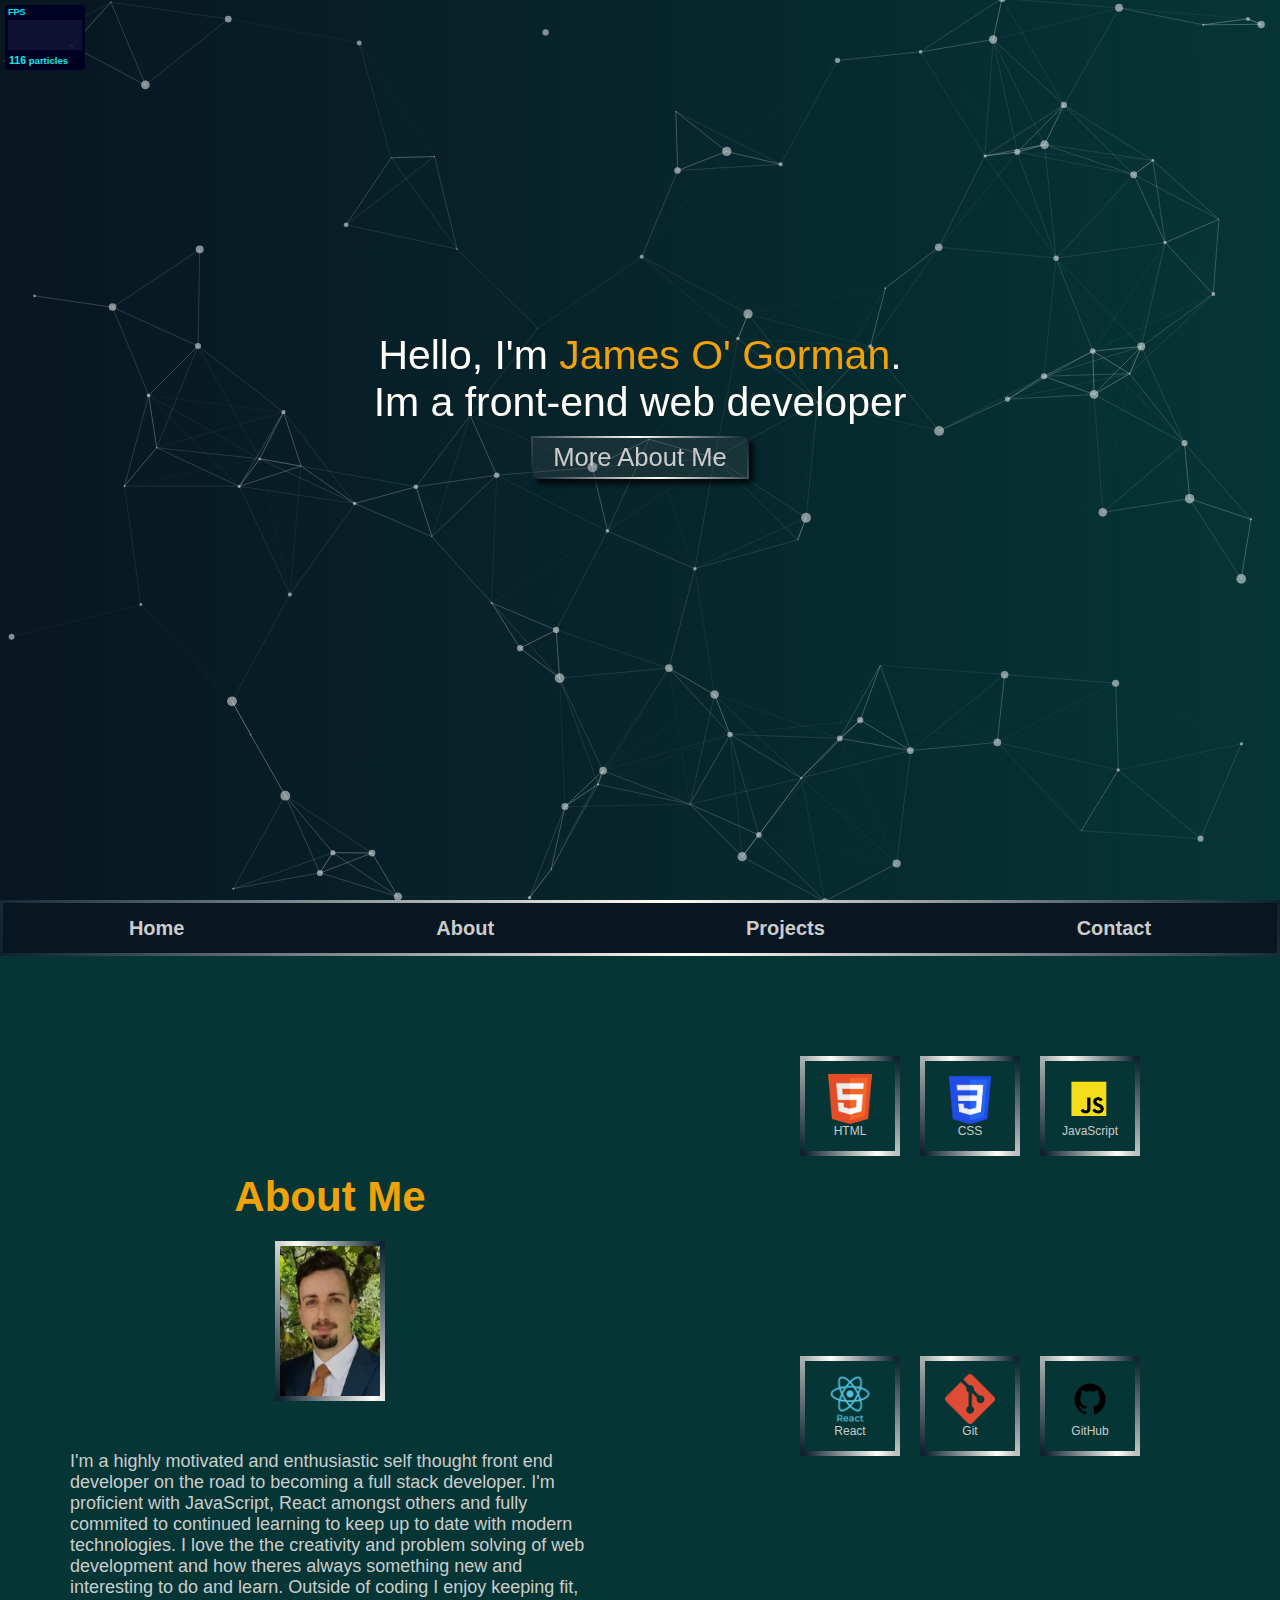
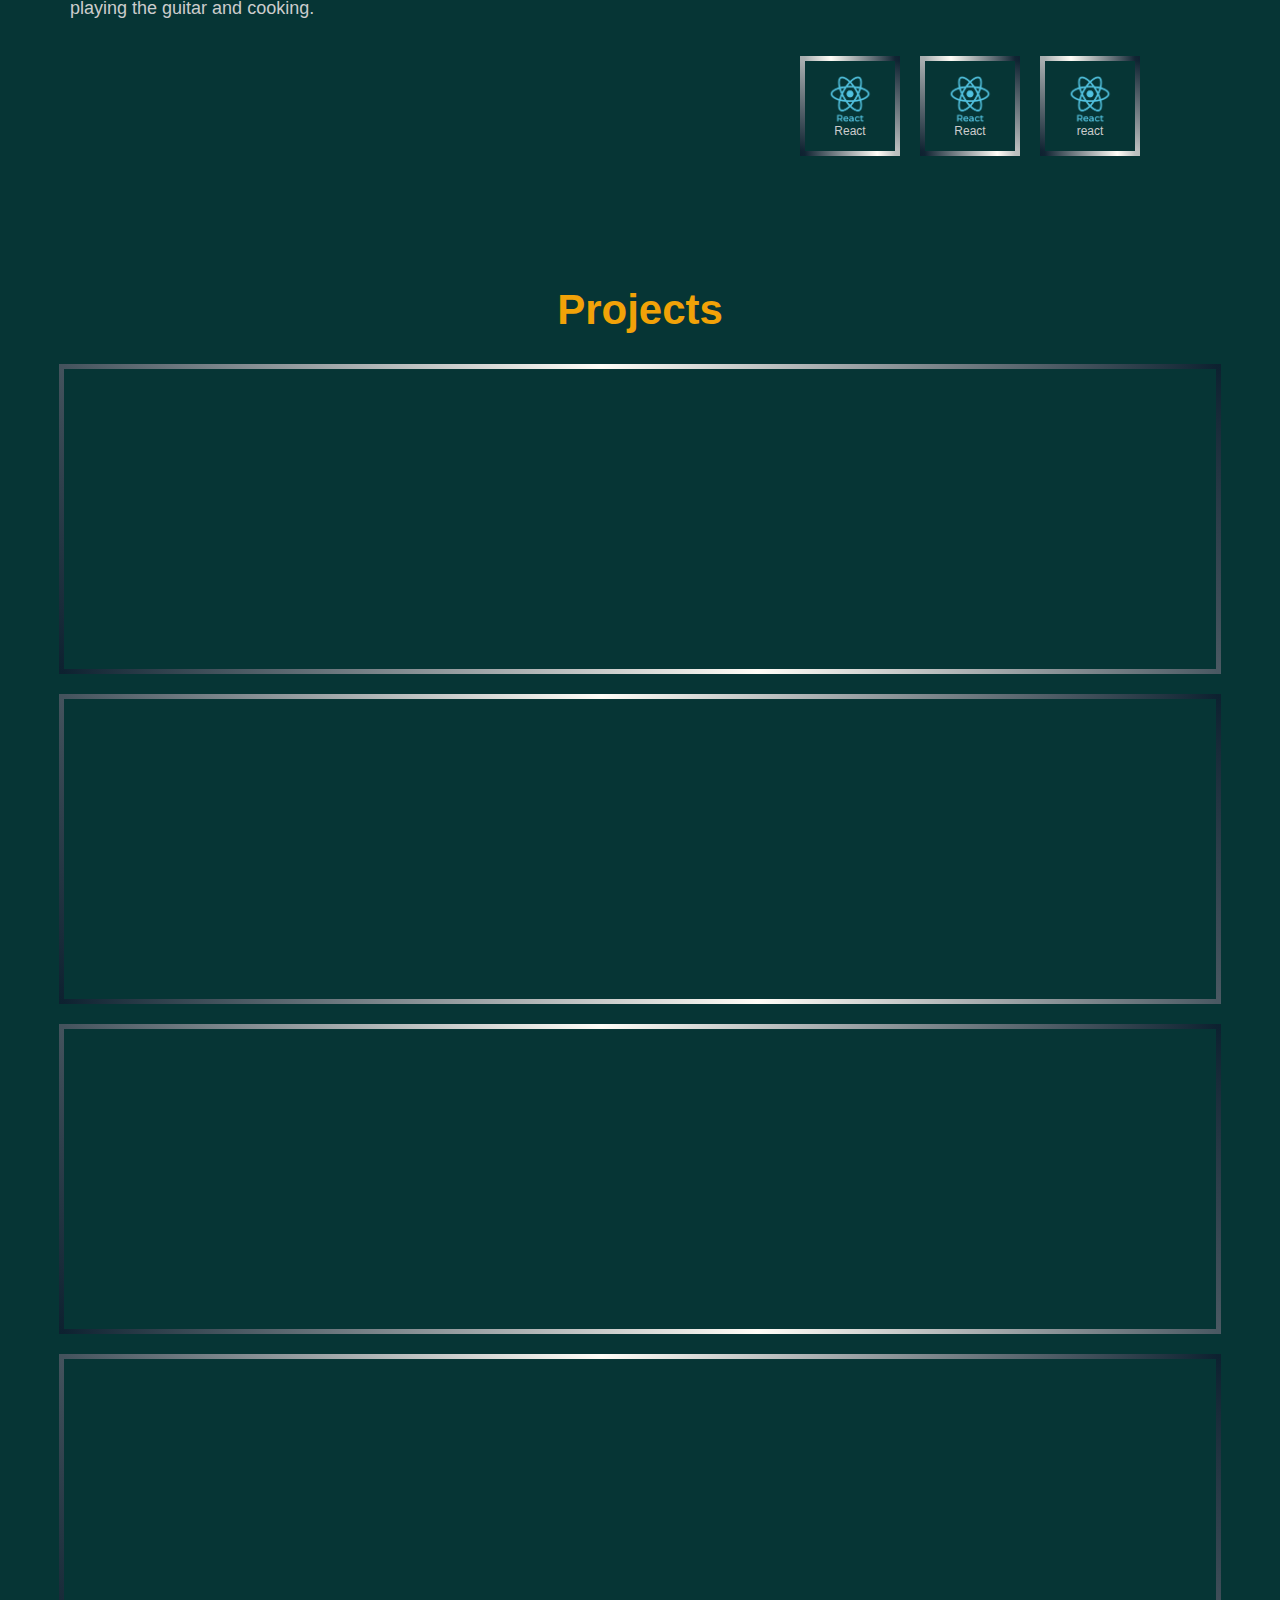
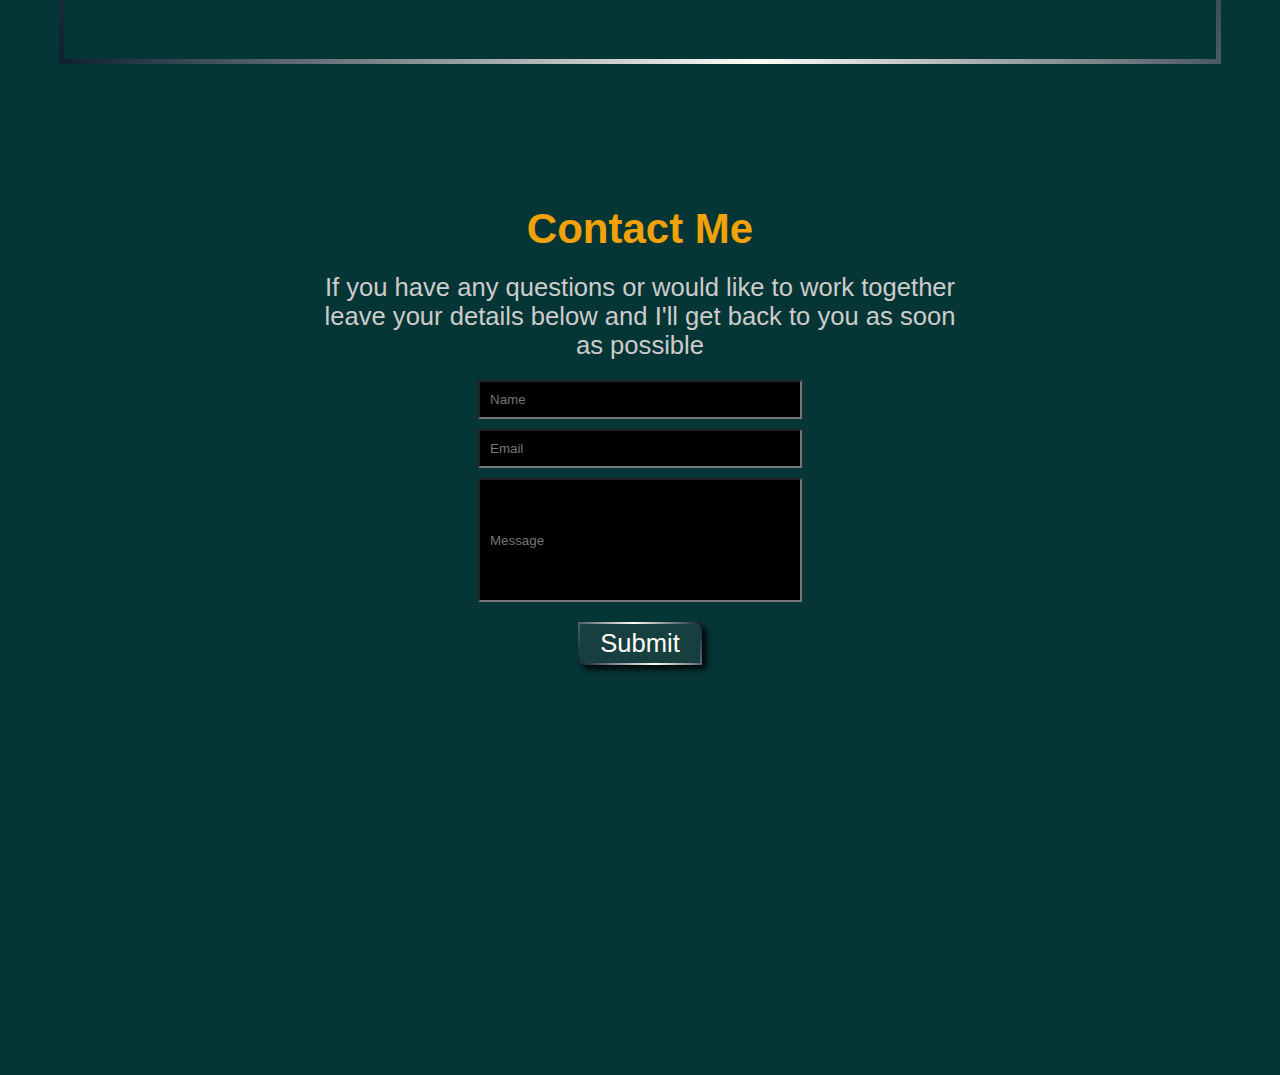
<file: demo/index.html>
<!DOCTYPE html>
<html lang="en">

<head>
  <meta charset="utf-8">
  <title>James O Gorman</title>
  <meta name="description" content="particles.js is a lightweight JavaScript library for creating particles.">
  <meta name="author" content="Vincent Garreau" />
  <meta name="viewport"
    content="width=device-width, initial-scale=1.0, minimum-scale=1.0, maximum-scale=1.0, user-scalable=no">
  <link rel="stylesheet" media="screen" href="css/style.css">
</head>

<body>
  <!-- test text --><!-- test text -->
  <div id="home-anchor"></div>


  <!-- count particles -->
  <div class="count-particles">
    <span class="js-count-particles">--</span> particles
  </div>

  <!-- particles.js container -->
  <div id="particles-js">
    <!-- ////////////////////////////// -->
    <!-- put in html below here to edit inside particles  -->
    <!-- //////////////////////////// -->
    <div class="header">
      <h1 id="header-top">Hello, I'm <span id="james">James O' Gorman</span>.</h1>
      <h1 id="header-bottom">Im a front-end web developer</h1>
      <button class="projects-btn"><a href="#navbar">More About Me</a></button>
    </div>
    <!-- /////////////////////////////// -->
    <!-- put in html above  here to edit inside particles  -->
    <!-- //////////////////////////////// -->
  </div>
  <div id="navbar">
    <ul>
      <li><a id="home-link" href="#home-anchor">Home</a></li>
      <li><a id="about-link" href="#navbar">About</a></li>
      <li><a id="projects-link" href="#projects-header">Projects</a></li>
      <li><a id="contact-link" href="#contact-header">Contact</a></li>
    </ul>

  </div>


  <div id="exp-flex-container" class="all-container">
    <div id="about-container">
      <h1 class="section-header" id="about-header">About Me</h1>

      <img id="avatar-img" src="/demo/images/myPhoto.jpg" alt="">
      <p id="about-paragraph">I'm a highly motivated and enthusiastic self thought front end developer on the road to
        becoming a full stack
        developer. I'm proficient with JavaScript, React amongst others and fully commited to continued learning to keep
        up to date with modern technologies.
        I love the the creativity and problem solving of web development and how theres always something new and
        interesting to do and learn. Outside of coding I enjoy keeping fit, playing the guitar and cooking.
      </p>
    </div>
    <div id="experience-container" class="all-container">
      <div class="img-container" id="html-container">
        <img class="exp-img" id="html-img" src="/demo/images/htmlLogo.png" alt="html">
        <p class="img-p">HTML</p>
      </div>
      <div class="img-container" id="css-container">
        <img class="exp-img" id="css-img" src="/demo/images/cssLogo.png" alt="css">
        <p class="img-p">CSS</p>
      </div>
      <div class="img-container" id="js-container">
        <img class="exp-img" id="js-img" src="/demo/images/javascriptLogo.png" alt="javascript">
        <p class="img-p">JavaScript</p>

      </div>
      <div class="img-container" id="react-container">
        <img class="exp-img" id="react-img" src="/demo/images/reactLogo.png" alt="react">
        <p class="img-p">React</p>
      </div>
      <!-- empty skill boxes for later -->
      <div class="img-container" id="react-container">
        <img class="exp-img" id="react-img" src="/demo/images/gitLogo.png" alt="react">
        <p class="img-p">Git</p>
      </div>
      <div class="img-container" id="react-container">
        <img class="exp-img" id="react-img" src="/demo/images/githubLogo.png" alt="react">
        <p class="img-p">GitHub</p>
      </div>
      <div class="img-container" id="react-container">
        <img class="exp-img" id="react-img" src="/demo/images/reactLogo.png" alt="react">
        <p class="img-p">React</p>
      </div>
      <div class="img-container" id="react-container">
        <img class="exp-img" id="react-img" src="/demo/images/reactLogo.png" alt="react">
        <p class="img-p">React</p>
      </div>
      <div class="img-container" id="react-container">
        <img class="exp-img" id="react-img" src="/demo/images/reactLogo.png" alt="react">
        <p class="img-p">react</p>
      </div>
    </div>



  </div>
  <div id="projects-container">
    <h1 class="section-header" id="projects-header">Projects</h1>
    <div class="project-window" id="project-1-container"></div>
    <div class="project-window" id="project-2-container"></div>
    <div class="project-window" id="project-3-container"></div>
    <div class="project-window" id="project-4-container"></div>
  </div>

  <div id="contact-outer-container">
    <div id="contact-div">
      <h1 class="section-header" id="contact-header">Contact Me</h1>
    </div>
    <div id="contact-container">
      <p id="contact-paragraph">If you have any questions or would like to work together leave your details below and
        I'll get back to you as soon as possible</p>
      <form action="https://formsubmit.co/jamesogorman785@gmail.com" method="post" id="contact-form">
        <input type="text" placeholder="Name" name="text" id="name" required>
        <input type="email" placeholder="Email" name="email" id="email" required>
        <input type="text" placeholder="Message" name="text" id="message" required>
        <!-- redirect back to my page|| use your domain name -->
        <!-- <input type="hidden" name="_next" value="https://yourdomain.co/thanks.html"> -->
        <input type="hidden" name="_next" value="#about-header">
        <button id="btn">Submit</button>

      </form>
    </div>
  </div>



  <!-- scripts -->
  <script src="../particles.js"></script>
  <script src="js/app.js"></script>

  <!-- stats.js -->
  <script src="js/lib/stats.js"></script>
  <script>
    var count_particles, stats, update;
    stats = new Stats;
    stats.setMode(0);
    stats.domElement.style.position = 'absolute';
    stats.domElement.style.left = '0px';
    stats.domElement.style.top = '0px';
    document.body.appendChild(stats.domElement);
    count_particles = document.querySelector('.js-count-particles');
    update = function () {
      stats.begin();
      stats.end();
      if (window.pJSDom[0].pJS.particles && window.pJSDom[0].pJS.particles.array) {
        count_particles.innerText = window.pJSDom[0].pJS.particles.array.length;
      }
      requestAnimationFrame(update);
    };
    requestAnimationFrame(update);
  </script>

</body>

</html>
</file>
<file: demo/css/style.css>
/* =============================================================================
   HTML5 CSS Reset Minified - Eric Meyer
   ========================================================================== */


html,
body,
div,
span,
object,
iframe,
h1,
h2,
h3,
h4,
h5,
h6,
p,
blockquote,
pre,
abbr,
address,
cite,
code,
del,
dfn,
em,
img,
ins,
kbd,
q,
samp,
small,
strong,
sub,
sup,
var,
b,
i,
dl,
dt,
dd,
ol,
ul,
li,
fieldset,
form,
label,
legend,
table,
caption,
tbody,
tfoot,
thead,
tr,
th,
td,
article,
aside,
canvas,
details,
figcaption,
figure,
footer,
header,
hgroup,
menu,
nav,
section,
summary,
time,
mark,
audio,
video {
  margin: 0;
  padding: 0;
  border: 0;
  outline: 0;
  font-size: 100%;
  vertical-align: baseline;
  background: transparent
}

body {
  line-height: 1
}

article,
aside,
details,
figcaption,
figure,
footer,
header,
hgroup,
menu,
nav,
section {
  display: block
}

nav ul {
  list-style: none
}

blockquote,
q {
  quotes: none
}

blockquote:before,
blockquote:after,
q:before,
q:after {
  content: none
}

a {
  margin: 0;
  padding: 0;
  font-size: 100%;
  vertical-align: baseline;
  background: transparent;
  text-decoration: none
}

mark {
  background-color: #ff9;
  color: #000;
  font-style: italic;
  font-weight: bold
}

del {
  text-decoration: line-through
}

abbr[title],
dfn[title] {
  border-bottom: 1px dotted;
  cursor: help
}

table {
  border-collapse: collapse;
  border-spacing: 0
}

hr {
  display: block;
  height: 1px;
  border: 0;
  border-top: 1px solid #ccc;
  margin: 1em 0;
  padding: 0
}

input,
select {
  vertical-align: middle
}

li {
  list-style: none
}


/* =============================================================================
   My CSS
   ========================================================================== */

/* ---- base ---- */

html,
body {
  width: 100%;
  height: 100%;
  /* background: #111; */
  background: var(--midnight-green);
}

html {
  -webkit-tap-highlight-color: rgba(0, 0, 0, 0);
}

body {
  font: normal 75% Arial, Helvetica, sans-serif;
}

canvas {
  display: block;
  /* vertical-align: bottom; */
}


/* ---- stats.js ---- */

.count-particles {
  background: #000022;
  position: absolute;
  top: 48px;
  left: 0;
  width: 80px;
  color: #13E8E9;
  font-size: .8em;
  text-align: left;
  text-indent: 4px;
  line-height: 14px;
  padding-bottom: 2px;
  font-family: Helvetica, Arial, sans-serif;
  font-weight: bold;
}


.js-count-particles {
  font-size: 1.1em;
}

#stats,
.count-particles {
  /* -webkit-user-select: none; */
  margin-top: 5px;
  margin-left: 5px;
}

#stats {
  border-radius: 3px 3px 0 0;
  overflow: hidden;
}

.count-particles {
  border-radius: 0 0 3px 3px;
}


/* ---- particles.js container ---- */

#particles-js {
  width: 100%;
  height: 100%;
  background-color: #063535;
  background-color: #000022;
  background-color: #0D2130;
  background-color: #081621;

  background-image: linear-gradient(to right, #141e30, #243b55);

  background-image: linear-gradient(to right, #081621, #063535);

  /* background-color: #040B10; */
  /* background-color: #A3B18A; */
  /* background-image: url(/demo/images/pexels-photo-176851.jpeg
); */

  background-size: cover;
  background-position: 50% 50%;
  background-repeat: no-repeat;
}

/* my own portfolio css starts here */
/* ///////////////////////////////////////////////////////// */
/* ///////////////////////////////////////////////////////// */
/* ///////////////////////////////////////////////////////// */
/* ///////////////////////////////////////////////////////// */
/* ///////////////////////////////////////////////////////// */
/* ///////////////////////////////////////////////////////// */

:root {
  --rich-black-dark: #081621;
  --rich-black: #0D2130;
  --anti-flash-white: #F3F3F4;
  --gamboge: #F1A208;
  --midnight-green: #063535;
}


.sticky{
  top: 0;
  position:fixed;
  width: 100vw;
}



body {
  overflow-x: hidden;
  box-sizing: border-box;
  font-family: inter;
  font-family: 'Franklin Gothic Medium', 'Arial Narrow', Arial, sans-serif;

}

@keyframes slideInFromRight {
  0% {
    transform: translateX(100%);
    opacity: 0;
  }

  100% {
    transform: translateX(0);
    opacity: 1;
  }

}

@keyframes slideInFromLeft {
  0% {
    transform: translateX(-100px);
    opacity: 0;
  }

  100% {
    transform: translateX(0);
    opacity: 1;
  }

}

@keyframes makeButtonAppear {
  0% {
    opacity: 0;
    transform: translateY(50px);

    padding: 0px 0px;
    margin: 0px;


    border-radius: 0px;
    color: white;

    font-size: 2vw;

  }

  100% {
    opacity: 1;
    transform: translateY(0);

    padding: 5px 20px;

    margin: 10px;


    border-radius: 5px;

    font-size: 2vw;
  }

}




.header {
  display: flex;
  flex-direction: column;
  justify-content: center;
  align-items: center;
  text-align: center;
  position: absolute;
  top: 40%;
  left: 50%;
  transform: translateX(-50%);
  color: #FFFDF7;
  height: 100px;
  width: 85vw;
  font-size: 3vw;

}

@import url('https://fonts.googleapis.com/css2?family=Inter:wght@400;600&family=Open+Sans&family=Oswald&family=PT+Sans+Narrow&family=Permanent+Marker&display=swap');

.header h1 {
  font-family: 'PT Sans Narrow', sans-serif;
  font-weight: lighter;
  font-size: 3.2vw;
}

#james {
  color: #F1A208;
}

#header-top {
  animation: 2s ease-out 0s 1 slideInFromRight;
}

#header-bottom {
  animation: 2s ease-out 0s 1 slideInFromLeft;
}



.projects-btn {
  margin: 5px 20px;
  padding: 5px 20px;
  align-items: center;
  margin: 10px;

  background-color: rgba(131, 131, 131, 0.137);
  /* border: solid 2px rgba(255, 255, 255, 0.342); */

  border: solid 2px transparent;
  border-image: linear-gradient(243deg, rgba(13, 33, 48, 1) 0%, rgba(255, 253, 247, 1) 47%, rgba(13, 33, 48, 1) 100%);
  border-image-slice: 1;

  border-radius: 5px;
  color: #FFFDF7;

  font-size: 2vw;
  animation: 1.5s linear 0s 1 makeButtonAppear;
  transition: 0.2s;
  box-shadow: 5px 5px 5px 0px rgba(0, 0, 0, 0.75);
}

.projects-btn a {
  color: #ccc;
}


.projects-btn:hover {
  background-color: rgba(131, 131, 131, 0.137);
  /* border: solid 2px rgba(255, 255, 255, 0.801); */

  border: solid 2px transparent;
  border-image: linear-gradient(243deg, rgb(26, 63, 92) 0%, rgba(255, 253, 247, 1) 47%, rgba(13, 33, 48, 1) 100%);
  border-image-slice: 1;

  box-shadow: 10px 10px 5px 0px rgba(0, 0, 0, 0.75);

}

.projects-btn:active {
  box-shadow: 5px 5px 2.5px 0px rgba(0, 0, 0, 0.75);
}

/* change the border color on the border to match the new color pallet */
#navbar {
  height: 50px;
  background-color: var(--midnight-green);
  background-color: var(--rich-black-dark);


  border: solid 3px transparent;
  border-image: linear-gradient(243deg, rgba(13, 33, 48, 1) 0%, rgba(255, 253, 247, 1) 47%, rgba(13, 33, 48, 1) 100%);
  border-image-slice: 1;

}



#navbar ul {
  height: 50px;
  display: flex;
  align-items: center;
  justify-content: space-around;
}

#navbar ul li a {
  font-size: 20px;
  color: #ccc;
  font-weight: bold;
  transition: 2sec;
}



#navbar ul a:hover {
  box-shadow: 0px 0px 5px 5px rgba(255, 255, 255, 0.199);
  background-color: rgba(255, 255, 255, 0.199);

}



.section-header {
  margin-top: 30px;
  margin-bottom: 20px;
  color: var(--gamboge);
  font-size: 3.5em;
}


#outer-container {
  display: flex;
  flex-direction: row;
}



@keyframes aboutAnimation {
  0% {
    border: solid 5px transparent;
    border-image: linear-gradient(243deg, rgba(255, 253, 247, 1) 0%, rgba(13, 33, 48, 1) 47%, rgba(255, 253, 247, 1) 100%);
    border-image-slice: 1;
  }

  100% {
    border: solid 5px transparent;
    border-image: linear-gradient(243deg, rgba(13, 33, 48, 1) 0%, rgba(255, 253, 247, 1) 47%, rgba(13, 33, 48, 1) 100%);
    border-image-slice: 1;
  }

}

.img-container:hover {
  animation: 0.7s linear 0s 1 aboutAnimation;
}



#avatar-img {
  /* margin-top: 90px; */
  height: 150px;
  border: solid 5px transparent;
  border-image: linear-gradient(243deg, rgba(13, 33, 48, 1) 0%, rgba(255, 253, 247, 1) 47%, rgba(13, 33, 48, 1) 100%);
  border-image-slice: 1;
  border-radius: 5px;
}

#avatar-img:hover {
  animation: 0.7s linear 0s 1 aboutAnimation;
}


#projects-container {
  display: flex;
  flex-direction: column;
  justify-content: center;
  align-items: center;
  width: 100vw;
  height: auto;
  min-height: 100px;
}


#projects-header {
  display: flex;
  align-items: center;
  justify-content: center;
}

.project-window {
  border: solid 5px transparent;
  border-image: linear-gradient(243deg, rgba(13, 33, 48, 1) 0%, rgba(255, 253, 247, 1) 47%, rgba(13, 33, 48, 1) 100%);
  border-image-slice: 1;
  width: 90vw;
  height: 300px;
  min-height: 300px;
  background-color: var(--midnight-green);
  margin: 10px;
}

.project-container:hover {
  animation: 0.7s linear 0s 1 aboutAnimation;
}

#contact-outer-container {
  padding-top: 50px;
  color: #ccc;
  height: 100%;
  background-color: var(--midnight-green);
}

#contact-div {
  margin-top: 101px;
  display: flex;
  justify-content: center;
  align-items: center;
}


#contact-container {
  display: flex;
  flex-direction: column;
  align-items: center;
  justify-content: center;
  text-align: center;
  /* background: #13E8E9; */
}

#contact-paragraph {
  width: 50vw;
  font-size: 2vw;
}

#contact-form {
  display: flex;
  flex-direction: column;
  justify-content: center;
  align-items: center;
  padding: 20px;
}

input {
  width: 300px;
  background-color: #000;
  color: #ccc;
  padding: 10px;
  margin-bottom: 10px;
}

#message {
  height: 100px;
}

#btn {
  padding: 5px 20px;
  align-items: center;
  margin: 10px;

  background-color: rgba(131, 131, 131, 0.137);
  /* border: solid 2px rgba(255, 255, 255, 0.342); */

  border: solid 2px transparent;
  border-image: linear-gradient(243deg, rgba(13, 33, 48, 1) 0%, rgba(255, 253, 247, 1) 47%, rgba(13, 33, 48, 1) 100%);
  border-image-slice: 1;

  border-radius: 5px;
  color: #FFFDF7;

  font-size: 2vw;
  animation: 1.5s linear 0s 1 makeButtonAppear;
  transition: 0.2s;
  box-shadow: 5px 5px 5px 0px rgba(0, 0, 0, 0.75);
}

#btn:hover {
  background-color: rgba(131, 131, 131, 0.137);
  /* border: solid 2px rgba(255, 255, 255, 0.801); */

  border: solid 3px transparent;
  border-image: linear-gradient(243deg, rgb(26, 63, 92) 0%, rgba(255, 253, 247, 1) 47%, rgba(13, 33, 48, 1) 100%);
  border-image-slice: 1;

  box-shadow: 10px 10px 5px 0px rgba(0, 0, 0, 0.75);

}




#btn:active {
  box-shadow: 5px 5px 5px 0px rgba(0, 0, 0, 0.75);

  background-color: rgba(131, 131, 131, 0.137);
  /* border: solid 2px rgba(255, 255, 255, 0.801); */
}



/* ////////////media queries/////////////////////////// */


/* Extra small devices (phones, 600px and down) */
/* @media only screen and (max-width: 600px) {
  #about-container {
    padding-top: 20px;
  }
} */

/* Small devices (portrait tablets and large phones, 600px and up) */
@media only screen and (min-width: 300px) {
  /* .header h1 {
    font-size: 3vw;
  } */

  .projects-btn {
    font-size: 3vw;
  }

  #outer-container {
    /* padding-top: 60px; */
    display: flex;
    flex-direction: column;
    padding-bottom: 50px;
  }

  #about-container {
    padding-top: 110px;
    color: #ccc;
    display: flex;
    flex-direction: column;
    justify-content: center;
    align-items: center;
    width: 100vw;
    height: 100vh;
    min-height: 600px;
    background-color: var(--midnight-green);
    font-weight: 15px;
  }

  #experience-container {
    display: grid;
    grid-template-areas: "topbar topbar topbar"
      "midbar midbar midbar"
      "btmbar btmbar btmbar";
    /* display: flex;
    flex-direction: row; */
    justify-content: center;
    align-items: center;
    height: 100vh;
    min-height: 600px;
    width: 100vw;
    background-color: var(--midnight-green);
  }

  #about-paragraph {
    padding: 50px;
    padding-bottom: 0px;
    font-size: 1.5em;
  }

  .img-container {
    display: flex;
    flex-direction: column;
    border: solid 5px transparent;
    border-image: linear-gradient(243deg, rgba(13, 33, 48, 1) 0%, rgba(255, 253, 247, 1) 47%, rgba(13, 33, 48, 1) 100%);
    border-image-slice: 1;
    text-align: center;
    align-items: center;
    justify-content: center;
    margin: 20px;
    padding: 20px;
    width: 40px;
    height: 40px;
    border-radius: 5px;
    color: #ccc;
  }

  .exp-img {
    height: 40px;
  }

  #contact-outer-container {
    padding-top: 00px;
    color: #ccc;
    height: 100%;
    background-color: var(--midnight-green);
  }


}

/* Medium devices (landscape tablets, 768px and up */
/* i changes the min widths */
@media only screen and (min-width: 600px) {
  .header {
    /* font-size: 5vw; */
    font-size: 4em;
  }

  .projects-btn {
    font-size: 2vw;
  }


  #outer-container {
    display: flex;
    flex-direction: column;
    padding-bottom: 200px;
    padding-top: 50px;
  }

  #about-container {
    padding-top: 0px;
    color: #ccc;
    display: flex;
    flex-direction: column;
    justify-content: center;
    align-items: center;
    /* padding-left: 20px;
      padding-right: 20px; */
    width: 100vw;
    height: 50vh;
    background-color: var(--midnight-green);
    font-weight: 15px;
  }

  #experience-container {
    display: grid;
    grid-template-areas: "topbar topbar topbar"
      "midbar midbar midbar"
      "btmbar btmbar btmbar";
    /* display: flex;
      flex-direction: row; */
    justify-content: center;
    align-items: center;
    height: 50vh;
    width: 100vw;
    background-color: var(--midnight-green);
  }

  #about-paragraph {
    padding: 50px;
    font-size: 1.5em;
  }

  .img-container {
    display: flex;
    flex-direction: column;
    border: solid 5px transparent;
    border-image: linear-gradient(243deg, rgba(13, 33, 48, 1) 0%, rgba(255, 253, 247, 1) 47%, rgba(13, 33, 48, 1) 100%);
    border-image-slice: 1;
    text-align: center;
    align-items: center;
    justify-content: center;
    margin: 20px;
    padding: 20px;
    width: 40px;
    height: 40px;
    border-radius: 5px;
    color: #ccc;
  }

  .exp-img {
    height: 40px;
  }

  #projects-outer-container {
    padding-top: 50px;
    padding-bottom: 100px;
    height: 100%;
    background-color: var(--midnight-green);
  }

  .projects-container {
    padding-top: 50px;
    /* height: 300vh; */
    height: 100%;

  }
}

#contact-outer-container {
  color: #ccc;
  height: 100%;
  background-color: var(--midnight-green);
}




/* Large devices (laptops/desktops, 992px and up) */
/* @media only screen and (min-width: 902px) {} */

/* Extra large devices (large laptops and desktops, 1200px and up) */
@media only screen and (min-width: 950px) {
  #exp-flex-container {
    display: flex;
    flex-direction: row;
    height: 100vh;
    /* width: 100vw; */
  }

  #about-container {

    color: #ccc;
    display: flex;
    flex-direction: column;
    justify-content: center;
    align-items: center;
    padding-left: 20px;
    padding-right: 20px;
    width: 50vw;
    height: 100vh;
    min-height: 600px;
    background-color: var(--midnight-green);
    font-weight: 15px;

  }

  #experience-container {
    display: grid;
    grid-template-areas: "topbar topbar topbar"
      "midbar midbar midbar"
      "btmbar btmbar btmbar";
    grid-column-end: auto;
    justify-content: center;
    align-items: center;
    height: 100vh;
    min-height: 600px;
    width: 50vw;
    /* background-color: #0D2130;
    background-color: #1c4564; */
  }

  #about-paragraph {
    padding-top: 50px;
    font-size: 1.5em;
  }

  .img-container {

    border: solid 5px transparent;
    border-image: linear-gradient(243deg, rgba(13, 33, 48, 1) 0%, rgba(255, 253, 247, 1) 47%, rgba(13, 33, 48, 1) 100%);
    border-image-slice: 1;
    margin: 10px 10px 10px 10px;
    text-align: center;
    padding: 20px;
    width: 50px;
    height: 50px;
    border-radius: 5px;
    color: #ccc;
  }

  .exp-img {
    height: 50px;
  }
}
</file>
